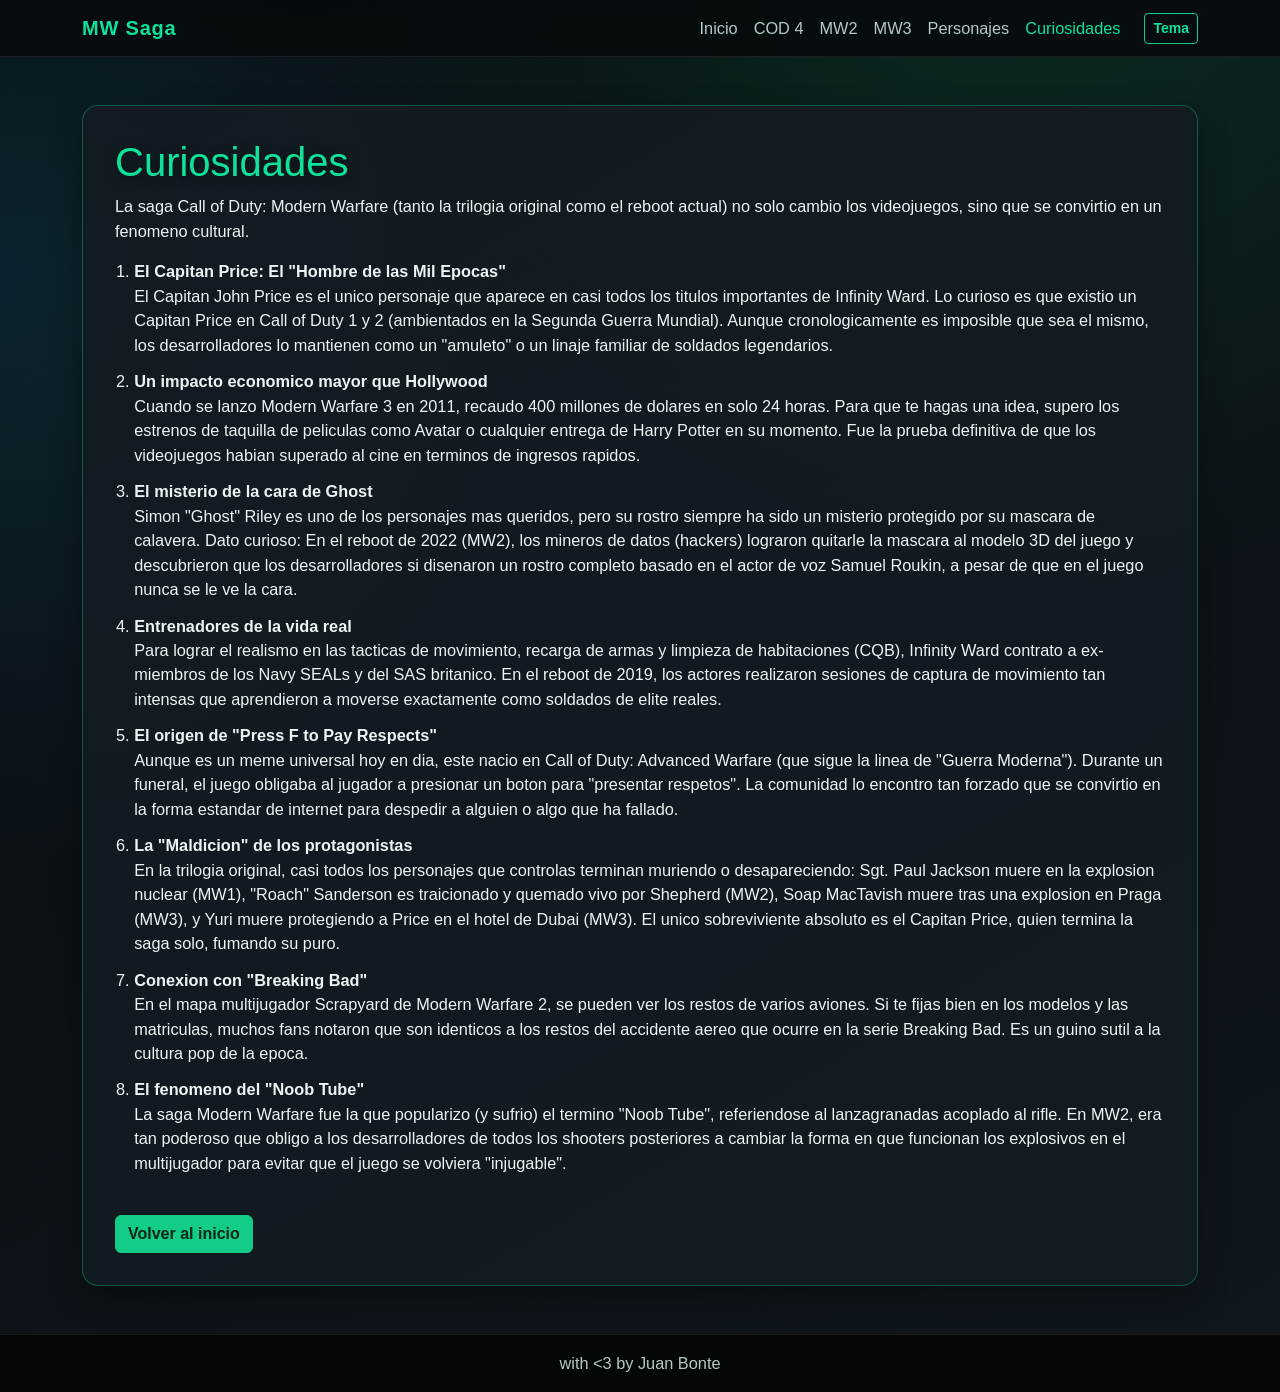
<file: curiosidades.html>
<!--
  Página: Curiosidades de la Saga Modern Warfare
  Propósito: Mostrar datos interesantes, anécdotas y hechos culturales sobre la trilogia
  Contenido: 8 curiosidades numeradas que incluyen información sobre personajes, impacto cultural y detalles técnicos
-->
<!DOCTYPE html>
<html lang="es">
<head>
	<!-- Metadatos para compatibilidad moderna y responsive design -->
	<meta charset="UTF-8">
	<meta name="viewport" content="width=device-width, initial-scale=1">
	<link href="https://cdn.jsdelivr.net/npm/bootstrap@5.3.8/dist/css/bootstrap.min.css" rel="stylesheet">
	<link href="styles.css" rel="stylesheet">
	<title>Curiosidades</title>
</head>
<body>
	<nav class="navbar navbar-expand-lg navbar-dark">
		<div class="container">
			<a class="navbar-brand" href="index.html">MW Saga</a>
			<button class="navbar-toggler" type="button" data-bs-toggle="collapse" data-bs-target="#menu"
				aria-controls="menu" aria-expanded="false" aria-label="Abrir menu de navegacion">
				<span class="navbar-toggler-icon"></span>
			</button>
			<div class="collapse navbar-collapse" id="menu">
				<ul class="navbar-nav ms-auto">
					<li class="nav-item"><a class="nav-link" href="index.html">Inicio</a></li>
					<li class="nav-item"><a class="nav-link" href="cod4.html">COD 4</a></li>
					<li class="nav-item"><a class="nav-link" href="mw2.html">MW2</a></li>
					<li class="nav-item"><a class="nav-link" href="mw3.html">MW3</a></li>
					<li class="nav-item"><a class="nav-link" href="personajes.html">Personajes</a></li>
					<li class="nav-item"><a class="nav-link active" href="curiosidades.html" aria-current="page">Curiosidades</a></li>
				</ul>
				<button class="btn btn-sm btn-outline-accent ms-lg-3 mt-3 mt-lg-0" type="button" id="themeToggle"
					aria-label="Cambiar entre tema claro y oscuro">
					Tema
				</button>
			</div>
		</div>
	</nav>

	<main class="container page-section">
		<section class="content-card fade-in delay-1">
			<h1>Curiosidades</h1>
			<p>
				La saga Call of Duty: Modern Warfare (tanto la trilogia original como el reboot actual)
				no solo cambio los videojuegos, sino que se convirtio en un fenomeno cultural.
			</p>

			<!-- Lista numerada de curiosidades -->
		<!-- Cada elemento tiene clases de animación: stagger-item con delay incremental -->
		<!-- delay-1, delay-2, delay-3: crean un efecto visual de aparición secuencial -->
		<ol class="curiosity-list">
				<li class="stagger-item">
					<strong>El Capitan Price: El "Hombre de las Mil Epocas"</strong><br>
					El Capitan John Price es el unico personaje que aparece en casi todos los titulos importantes
					de Infinity Ward. Lo curioso es que existio un Capitan Price en Call of Duty 1 y 2
					(ambientados en la Segunda Guerra Mundial). Aunque cronologicamente es imposible que sea el mismo,
					los desarrolladores lo mantienen como un "amuleto" o un linaje familiar de soldados legendarios.
				</li>
				<li class="stagger-item delay-1">
					<strong>Un impacto economico mayor que Hollywood</strong><br>
					Cuando se lanzo Modern Warfare 3 en 2011, recaudo 400 millones de dolares en solo 24 horas.
					Para que te hagas una idea, supero los estrenos de taquilla de peliculas como Avatar
					o cualquier entrega de Harry Potter en su momento. Fue la prueba definitiva de que los videojuegos
					habian superado al cine en terminos de ingresos rapidos.
				</li>
				<li class="stagger-item delay-2">
					<strong>El misterio de la cara de Ghost</strong><br>
					Simon "Ghost" Riley es uno de los personajes mas queridos, pero su rostro siempre ha sido un misterio
					protegido por su mascara de calavera.
					Dato curioso: En el reboot de 2022 (MW2), los mineros de datos (hackers) lograron quitarle la mascara
					al modelo 3D del juego y descubrieron que los desarrolladores si disenaron un rostro completo basado
					en el actor de voz Samuel Roukin, a pesar de que en el juego nunca se le ve la cara.
				</li>
				<li class="stagger-item delay-3">
					<strong>Entrenadores de la vida real</strong><br>
					Para lograr el realismo en las tacticas de movimiento, recarga de armas y limpieza de habitaciones (CQB),
					Infinity Ward contrato a ex-miembros de los Navy SEALs y del SAS britanico. En el reboot de 2019,
					los actores realizaron sesiones de captura de movimiento tan intensas que aprendieron a moverse exactamente
					como soldados de elite reales.
				</li>
				<li class="stagger-item">
					<strong>El origen de "Press F to Pay Respects"</strong><br>
					Aunque es un meme universal hoy en dia, este nacio en Call of Duty: Advanced Warfare
					(que sigue la linea de "Guerra Moderna"). Durante un funeral, el juego obligaba al jugador
					a presionar un boton para "presentar respetos". La comunidad lo encontro tan forzado
					que se convirtio en la forma estandar de internet para despedir a alguien o algo que ha fallado.
				</li>
				<li class="stagger-item delay-1">
					<strong>La "Maldicion" de los protagonistas</strong><br>
					En la trilogia original, casi todos los personajes que controlas terminan muriendo o desapareciendo:
					Sgt. Paul Jackson muere en la explosion nuclear (MW1), "Roach" Sanderson es traicionado y quemado
					vivo por Shepherd (MW2), Soap MacTavish muere tras una explosion en Praga (MW3),
					y Yuri muere protegiendo a Price en el hotel de Dubai (MW3). El unico sobreviviente absoluto
					es el Capitan Price, quien termina la saga solo, fumando su puro.
				</li>
				<li class="stagger-item delay-2">
					<strong>Conexion con "Breaking Bad"</strong><br>
					En el mapa multijugador Scrapyard de Modern Warfare 2, se pueden ver los restos de varios aviones.
					Si te fijas bien en los modelos y las matriculas, muchos fans notaron que son identicos a los restos
					del accidente aereo que ocurre en la serie Breaking Bad. Es un guino sutil a la cultura pop de la epoca.
				</li>
				<li class="stagger-item delay-3">
					<strong>El fenomeno del "Noob Tube"</strong><br>
					La saga Modern Warfare fue la que popularizo (y sufrio) el termino "Noob Tube",
					referiendose al lanzagranadas acoplado al rifle. En MW2, era tan poderoso que obligo
					a los desarrolladores de todos los shooters posteriores a cambiar la forma en que funcionan
					los explosivos en el multijugador para evitar que el juego se volviera "injugable".
				</li>
			</ol>
			<a href="index.html" class="btn btn-accent mt-4">Volver al inicio</a>
		</section>
	</main>

	<footer class="footer text-center">
		<p>with &lt;3 by Juan Bonte</p>
	</footer>

	<script src="https://cdn.jsdelivr.net/npm/bootstrap@5.3.8/dist/js/bootstrap.bundle.min.js"></script>
	<script src="script.js"></script>
</body>
</html>
</file>
<file: styles.css>
/*
  SISTEMA DE VARIABLES CSS - ARQUITECTURA DE TEMAS
  Estas variables controlan toda la paleta de colores del sitio.
  El tema se cambia modificando el atributo data-theme en el elemento body (realizado por JavaScript).

  VARIABLES TEMA OSCURO (por defecto):
  - --bg-primary: color de fondo principal (muy oscuro)
  - --accent-strong: color destacado vibrante (verde claro) para atraer atención
  - --text-primary: texto principal (claro para contraste)
  - --border: color de bordes (verde con transparencia)
*/
:root {
	--bg-primary: #080c0f;
	--bg-secondary: #10171d;
	--surface: rgba(18, 28, 34, 0.9);
	--text-primary: #eaf6f5;
	--text-muted: #b6c9c7;
	--accent: #12cc87;
	--accent-strong: #0fe29a;
	--border: rgba(18, 204, 135, 0.35);
	--nav-bg: rgba(6, 11, 14, 0.9);
	--footer-bg: rgba(4, 7, 9, 0.95);
}

/*
  TEMA CLARO - Sobrescribe variables :root cuando usuario selecciona tema light
  El selector body[data-theme="light"] tiene mayor especificidad, por eso sus estilos prevalecen
  Todos los elementos que usan var(--bg-primary), var(--accent-strong), etc.
  automáticamente reciben estos valores en lugar de los del :root
*/
body[data-theme="light"] {
	--bg-primary: #dbe5e8;
	--bg-secondary: #f4f7f8;
	--surface: rgba(255, 255, 255, 0.92);
	--text-primary: #132229;
	--text-muted: #425b65;
	--accent: #1f8f73;
	--accent-strong: #167b61;
	--border: rgba(31, 143, 115, 0.25);
	--nav-bg: rgba(249, 252, 253, 0.88);
	--footer-bg: rgba(232, 240, 243, 0.95);
}

/*
  ESTILOS BASE DEL ELEMENTO BODY
  - min-height: 100vh: asegura que body ocupe al menos toda la altura de pantalla
  - color: usa variable CSS que cambia según tema (oscuro o claro)
  - background: gradiente radiante doble + gradiente lineal para atmosfera cinematográfica
  - Todos los colores usan variables CSS para permitir cambio de tema dinámico
*/
body {
	min-height: 100vh;
	color: var(--text-primary);
	font-family: "Trebuchet MS", "Segoe UI", sans-serif;
	background:
		radial-gradient(circle at 80% -10%, rgba(18, 204, 135, 0.16), transparent 40%),
		radial-gradient(circle at 0% 20%, rgba(23, 126, 163, 0.2), transparent 35%),
		linear-gradient(150deg, var(--bg-primary), var(--bg-secondary));
}

/*
  BARRA DE NAVEGACIÓN - Componente permanente en todas las páginas
  - background: variable para aplicar transparencia según tema
  - backdrop-filter: blur crea efecto glassmorphism (vidrio translúcido moderno)
  - border-bottom: define separación visual del contenido principal
*/
.navbar {
	background: var(--nav-bg);
	border-bottom: 1px solid rgba(255, 255, 255, 0.08);
	backdrop-filter: blur(6px);
}

.navbar-brand {
	color: var(--accent-strong);
	font-weight: 700;
	letter-spacing: 0.04em;
}

.nav-link {
	color: var(--text-muted);
}

.nav-link:hover,
.nav-link.active {
	color: var(--accent-strong) !important;
}

/*
  BOTÓN DE TEMA CLARO/OSCURO
  - Este botón se encuentra en la navbar de todas las páginas
  - Al hacer click dispara la función inicializarTema() en script.js
  - El texto cambia dinámicamente: "Modo claro" o "Modo oscuro" según tema activo
  - Usa variables CSS para mantener colores consistentes con el tema
*/
.btn-outline-accent {
	border-color: var(--accent);
	color: var(--accent-strong);
	font-weight: 600;
}

.btn-outline-accent:hover {
	background: var(--accent);
	border-color: var(--accent);
	color: #041e14;
}

/*
  SECCIÓN HERO - Primera vista del usuario
  - Ocupa mucho espacio visual para impacto inmediato
  - background: combina overlay oscuro con imagen de fondo
  - El overlay (linear-gradient) asegura texto legible sobre la imagen
  - padding: 7rem genera espacio para contenido y efectos visuales
  - Esta es la sección más importante para captar atención del visitante
*/
.hero {
	padding: 7rem 1rem;
	background:
		linear-gradient(120deg, rgba(8, 12, 15, 0.9), rgba(16, 44, 36, 0.72)),
		url("https://encrypted-tbn0.gstatic.com/images?q=tbn:ANd9GcRF322zccZnm2xFws5Xa_e3-TUmlehtG5Pqtg&s") center/cover;
	border-bottom: 1px solid rgba(255, 255, 255, 0.08);
}

.hero h1,
h1,
h2 {
	color: var(--accent-strong);
	text-shadow: 0 2px 12px rgba(0, 0, 0, 0.45);
}

.hero-subtitle {
	max-width: 680px;
	margin: 0.75rem auto 1.5rem;
	color: var(--text-primary);
	font-size: 1.15rem;
}

p,
li {
	color: var(--text-primary);
	font-size: 1.02rem;
}

.page-section {
	margin-top: 3rem;
	margin-bottom: 3rem;
}

.content-card {
	padding: 2rem;
	border: 1px solid var(--border);
	border-radius: 1rem;
	background: var(--surface);
	box-shadow: 0 12px 30px rgba(0, 0, 0, 0.35);
}

.content-image {
	width: 100%;
	border: 1px solid rgba(255, 255, 255, 0.15);
}

.btn-accent {
	background-color: var(--accent);
	border-color: var(--accent);
	color: #032416;
	font-weight: 700;
}

.btn-accent:hover {
	background-color: var(--accent-strong);
	border-color: var(--accent-strong);
	color: #00150d;
}

.character-list .list-group-item {
	background-color: rgba(8, 12, 15, 0.65);
	border-color: rgba(255, 255, 255, 0.14);
/*
  BOTÓN DE PERSONAJE - Elemento interactivo que abre panels de biografía
  - width: 100%: permite hacer click en cualquier parte del área
  - background: transparent y border: 0: estilo limpio y minimalista
  - text-align: left: alinea el texto del nombre a la izquierda
  - Este botón tiene atributo data-target="{nombre}" para identificar qué panel abrir
*/
	color: var(--text-primary);
	padding: 0.9rem 1rem;
}

.character-list .list-group-item:hover {
	background-color: rgba(18, 204, 135, 0.2);
}

.character-trigger {
	width: 100%;
	padding: 0;
	background: transparent;
	border: 0;
	text-align: left;
	color: inherit;
	font-size: 1.02rem;
	font-weight: 600;
}
/*
  PANEL DE BIOGRAFÍA DE PERSONAJE
  - Se oculta inicialmente con atributo hidden en HTML
  - Cuando se hace click, JavaScript remueve el hidden para mostrar contenido
  - animation: reveal-up: hace que el panel aparezca suavemente desde abajo
  - background translúcido: permite ver gradiente de fondo a través del panel
  - border-radius: esquinas redondeadas para look moderno
*/

.character-trigger:focus-visible {
	outline: 2px solid var(--accent-strong);
	outline-offset: 3px;
	border-radius: 0.2rem;
}

.character-detail {
	margin-bottom: 1.25rem;
	padding: 1.25rem;
	border: 1px solid var(--border);
	border-radius: 0.85rem;
	background: rgba(7, 11, 14, 0.55);
	animation: reveal-up 320ms ease;
}

.character-inline-panel {
	margin-top: 0.9rem;
	margin-bottom: 0;
}

.character-photo {
	width: 100%;
	max-width: 360px;
	margin: 0.35rem 0 1rem;
	border: 1px solid rgba(255, 255, 255, 0.18);
	object-fit: cover;
}

.curiosity-list {
	padding-left: 1.2rem;
}

.curiosity-list li {
	margin-bottom: 0.75rem;
}

.footer {
	margin-top: auto;
	padding: 1rem;
	background-color: var(--footer-bg);
/*
  ANIMACIONES DE ENTRADA
  - .fade-in: aplica a secciones principales
  - .stagger-item: aplica a elementos listados para crear efecto secuencial
  - El estado inicial (opacity: 0, translateY) es el "antes"
  - animation: forwards asegura que elemento queda en estado "después" al terminar
  - Elementos comienzan invisibles y más abajo, luego aparecen hacia arriba
*/
	border-top: 1px solid rgba(255, 255, 255, 0.08);
}

.footer p {
	margin: 0;
	color: var(--text-muted);
}
/*
  CLASES DE RETRASO DE ANIMACIÓN
  - .delay-1, .delay-2, .delay-3: retrasan inicio de animación
  - Esto crea efecto visual de "cascada" donde elementos aparecen uno tras otro
  - Ejemplo: primer elemento sin delay, segundo con delay-1, tercero con delay-2
  - Mejora la experiencia visual al cargar la página
*/

.fade-in,
.stagger-item {
	opacity: 0;
	transform: translateY(16px);
/*
  DEFINICIÓN DE ANIMACIÓN: reveal-up (aparición hacia arriba)
  - from: estado inicial (invisible, 16px más abajo)
  - to: estado final (visible, posición original)
  - Duración: controlada por animation: XXms en clase que la usa
  - Se aplica a elementos .fade-in y .stagger-item
  - Efecto visual: elemento aparece suavemente desde abajo hacia posición final
*/
	animation: reveal-up 600ms ease forwards;
}

.delay-1 {
	animation-delay: 120ms;
}

.delay-2 {
	animation-delay: 240ms;
}

.delay-3 {
/*
  ACCESIBILIDAD: Respeto a preferencias de movimiento reducido
  - Algunos usuarios tienen sensibilidad a animaciones rápidas o movimiento excesivo
  - prefers-reduced-motion: reduce checkea esta preferencia en el sistema operativo
  - Cuando está activada, desactivamos todas las animaciones (animation: none)
  - Elemento sigue siendo visible pero sin movimiento: opacity: 1, transform: none
*/
	animation-delay: 360ms;
}

@keyframes reveal-up {
	from {
		opacity: 0;
		transform: translateY(16px);
	}

/*
  RESPONSIVE DESIGN - Media queries para dispositivos móviles
  - max-width: 767px: aplica estilos para tablets y teléfonos
  - Reduce padding y tamaños de fuente para pantallas pequeñas
  - Ejemplo: hero en móvil tiene menos padding que en desktop
  - Bootstrap ya maneja muchos estilos responsive, pero aquí hacemos ajustes personalizados
*/
	to {
		opacity: 1;
		transform: translateY(0);
	}
}

@media (prefers-reduced-motion: reduce) {
	.fade-in,
	.stagger-item {
		opacity: 1;
		transform: none;
		animation: none;
	}
}

@media (max-width: 767px) {
	.hero {
		padding: 5rem 1rem;
	}

	.content-card {
		padding: 1.25rem;
	}

	.hero-subtitle {
		font-size: 1rem;
	}
}
</file>
